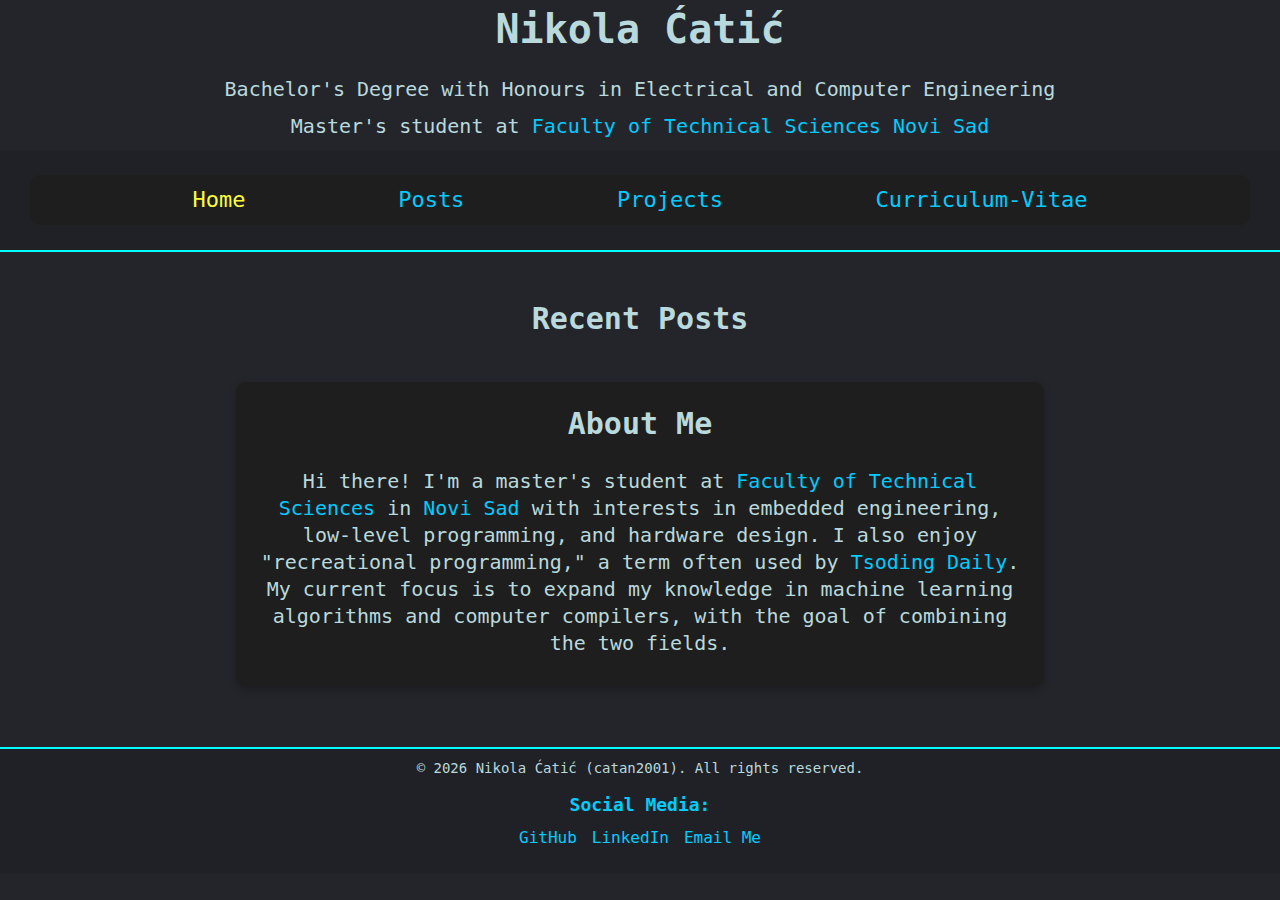
<file: index.html>
<!DOCTYPE html>
<html>

<head>
    <meta name="description"
        content="Nikola Ćatić's personal website, showcasing blogs, tutorials, and projects on embedded engineering, low-level programming, and more.">
    <meta name="keywords"
        content="Nikola Ćatić, personal website, tutorials, blogs, embedded engineering, low-level programming, hardware design">
    <meta name="author" content="Nikola Ćatić">

    <meta charset='utf-8'>
    <meta name="viewport" content="width=device-width, initial-scale=1">
    <link rel="stylesheet" href="stylesheet.css">
    <title>Nikola Ćatić - Personal Website</title>
    <link rel="shortcut icon" href="favicon.ico" type="image/x-icon">
    <link rel="icon" href="favicon.ico" type="image/x-icon">
    <script src="load_posts.js" async></script>
</head>

<h1>Nikola Ćatić</h1>

<p>Bachelor's Degree with Honours in Electrical and Computer Engineering</p>
<p> Master's student at <a href="https://ftn.uns.ac.rs/engfaculty-of-technical-sciences-eng/"> Faculty of Technical
        Sciences</a> <a href="https://en.wikipedia.org/wiki/Novi_Sad">Novi Sad</a> </p>

<body>
    <header>
        <div class="navigation-bar">
            <a class="active" href="#">Home</a>
            <a href="posts.html">Posts</a>
            <a href="projects.html">Projects</a>
            <a href="https://drive.google.com/file/d/1mvsvWoy4bFjx1_7vfuJ_JUuhYpmDRGiF/view?usp=sharing"> Curriculum-Vitae</a>
        </div>
    </header>

    <main>
        <section id="recent-posts">
            <h2>Recent Posts</h2>
        </section>

        <section class="about">
            <h2>About Me</h2>
            <p>
                Hi there! I'm a master's student at <a
                    href="https://ftn.uns.ac.rs/engfaculty-of-technical-sciences-eng/">Faculty of Technical Sciences</a>
                in <a href="https://en.wikipedia.org/wiki/Novi_Sad">Novi Sad</a> with interests in embedded engineering,
                low-level programming, and hardware design.
                I also enjoy "recreational programming," a term often used by <a
                    href="https://www.youtube.com/@TsodingDaily">Tsoding Daily</a>. My current focus is to
                expand my knowledge in machine learning algorithms and computer compilers, with the goal of combining
                the two fields.
            </p>
        </section>
    </main>

    <footer>
        <p>© <span id="year"></span> Nikola Ćatić (catan2001). All rights reserved.</p>
        <h4>Social Media:</h4>
        <div class="bottom-bar">
            <a href="https://github.com/catan2001" aria-label="Visit my GitHub profile">GitHub</a>
            <a href="https://www.linkedin.com/in/nikola-%C4%87ati%C4%87-b17419232/" aria-label="Connect with me on LinkedIn">LinkedIn</a>
            <a href="mailto:nikolacatic2001@gmail.com" aria-label="Send me an email">Email Me</a>
        </div>
    </footer>
    
    <script>
        document.getElementById('year').textContent = new Date().getFullYear();
    </script>

</body>
</file>
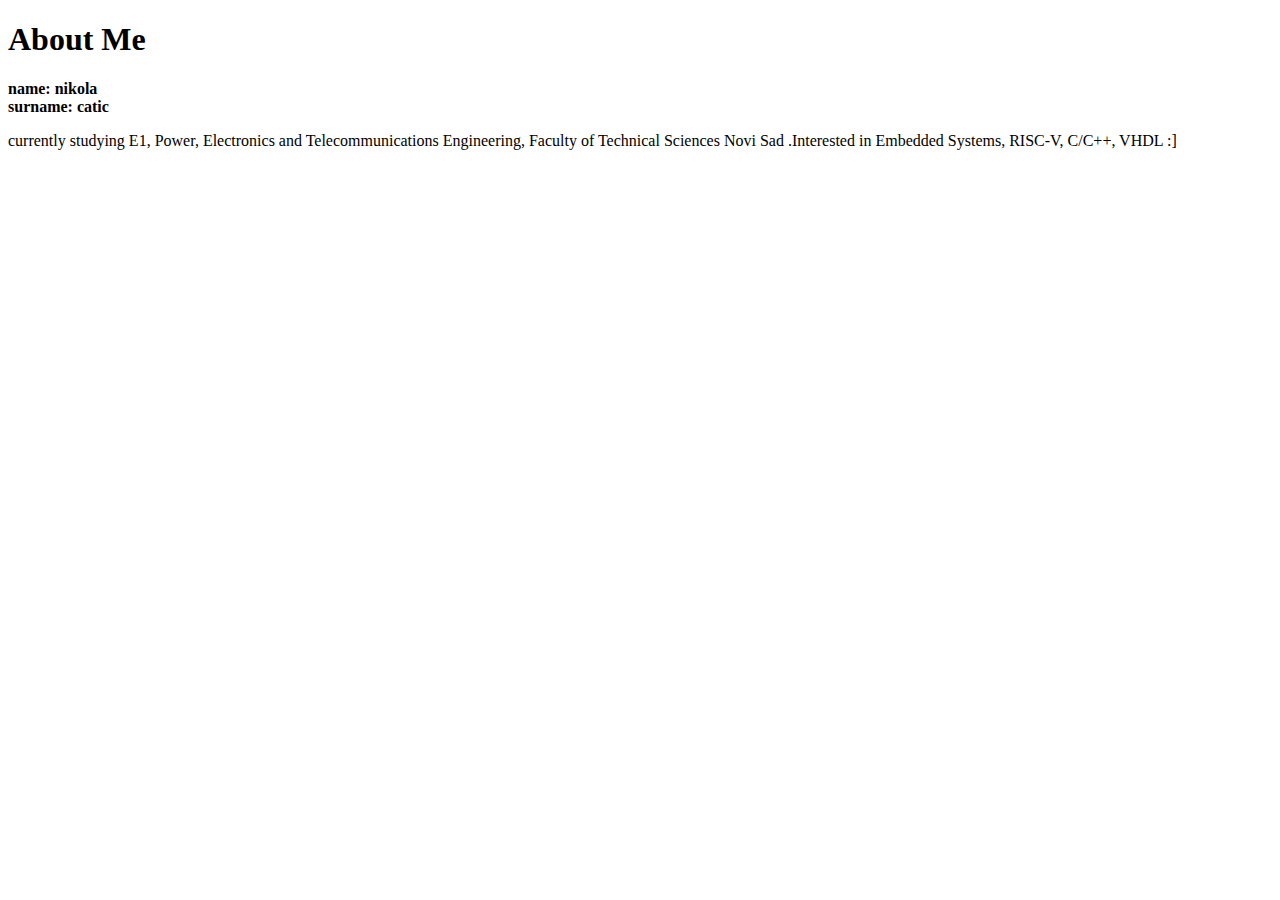
<file: info.html>
<!DOCTYPE html>
<html>

<head>
    <title>
        nikolacatic
    </title>

</head>
<body>

<h1>About Me</h1>
<p><b>name: nikola <br>surname: catic
</b></p>
currently studying E1, Power, Electronics and Telecommunications Engineering, Faculty of Technical Sciences Novi Sad
.Interested in Embedded Systems, RISC-V, C/C++, VHDL :]



</body>
</html>
</file>
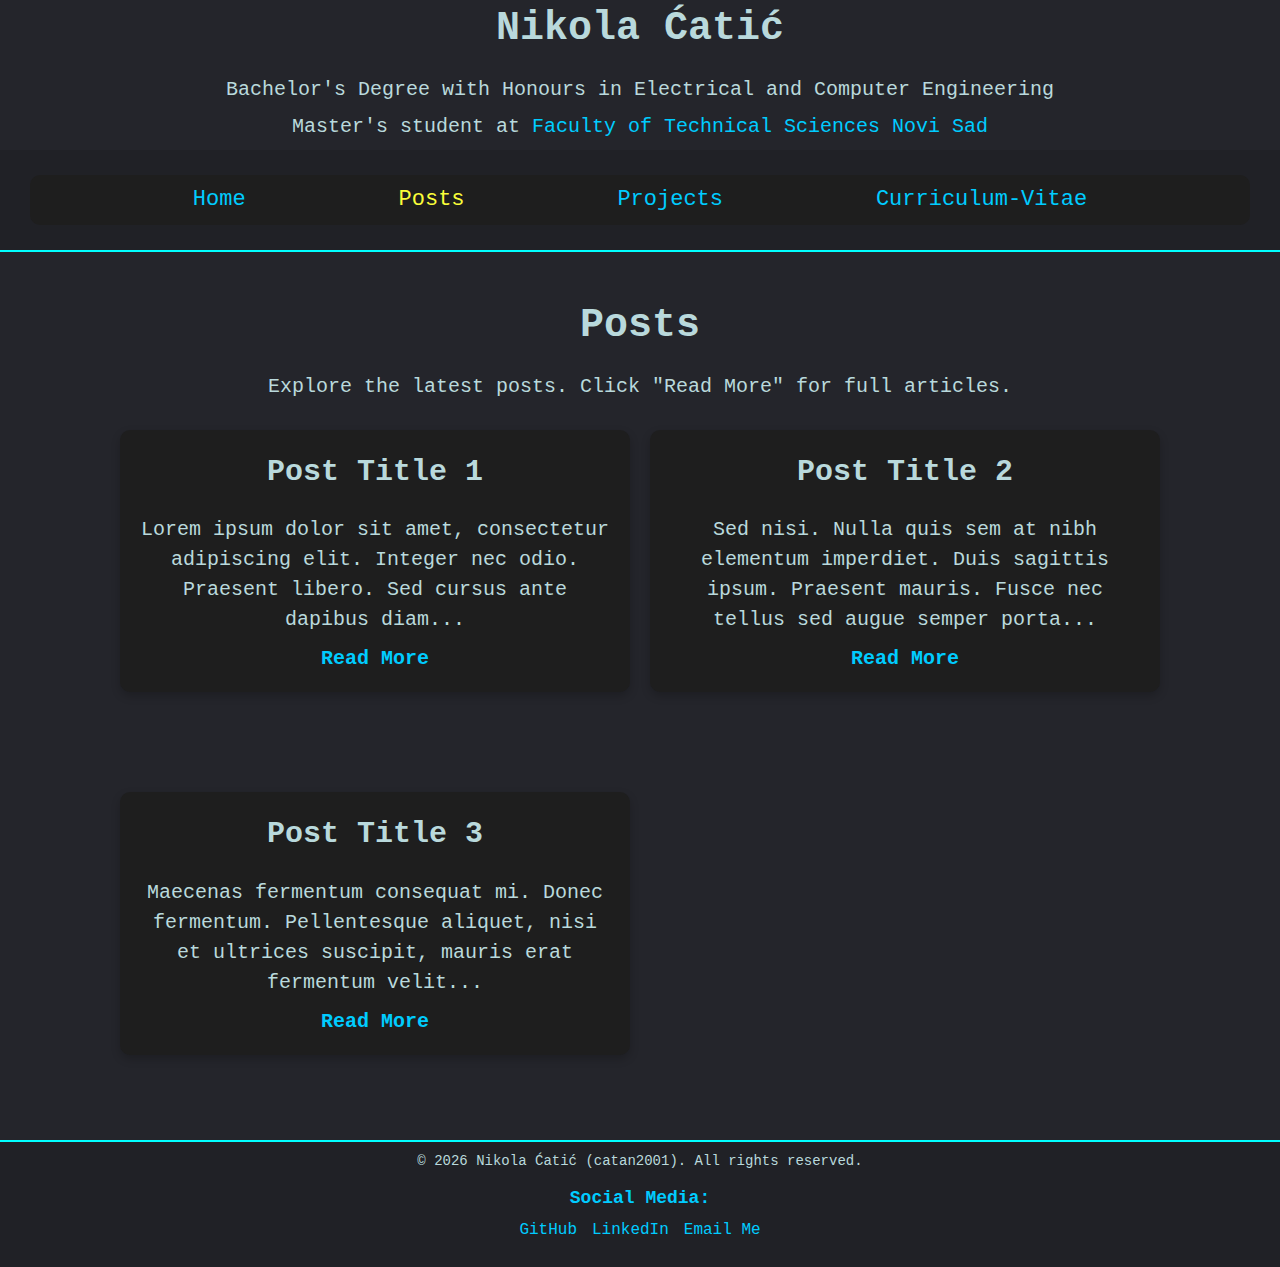
<file: posts.html>
<!DOCTYPE html>
<html>

<head>
    <meta name="description"
        content="Nikola Ćatić's personal website, showcasing blogs, tutorials, and projects on embedded engineering, low-level programming, and more.">
    <meta name="keywords"
        content="Nikola Ćatić, personal website, tutorials, blogs, embedded engineering, low-level programming, hardware design">
    <meta name="author" content="Nikola Ćatić">

    <meta charset='utf-8'>
    <meta name="viewport" content="width=device-width, initial-scale=1">
    <link rel="stylesheet" href="stylesheet.css">
    <title>Nikola Ćatić - Posts</title>
    <link rel="shortcut icon" href="favicon.ico" type="image/x-icon">
    <link rel="icon" href="favicon.ico" type="image/x-icon">
</head>

<h1>Nikola Ćatić</h1>

<p>Bachelor's Degree with Honours in Electrical and Computer Engineering</p>
<p> Master's student at <a href="https://ftn.uns.ac.rs/engfaculty-of-technical-sciences-eng/"> Faculty of Technical
        Sciences</a> <a href="https://en.wikipedia.org/wiki/Novi_Sad">Novi Sad</a> </p>

<body>
    <header>
        <div class="navigation-bar">
            <a href="index.html">Home</a>
            <a class="active" href="#">Posts</a>
            <a href="projects.html">Projects</a>
            <a href="https://drive.google.com/file/d/1mvsvWoy4bFjx1_7vfuJ_JUuhYpmDRGiF/view?usp=sharing"> Curriculum-Vitae</a>
        </div>
    </header>

    <!-- Main Content Section -->
    <main>
        <h1>Posts</h1>
        <p>Explore the latest posts. Click "Read More" for full articles.</p>

        <div class="container">
            
            <div class="content-section">
            </div>

            <!-- Staggered Post Previews -->
            <section id="all-posts">
                <article class="post-preview">
                    <h2>Post Title 1</h2>
                    <p class="excerpt">Lorem ipsum dolor sit amet, consectetur adipiscing elit. Integer nec odio. Praesent libero. Sed cursus ante dapibus diam...</p>
                    <a href="post1.html" class="read-more">Read More</a>
                </article>
                <article class="post-preview">
                    <h2>Post Title 2</h2>
                    <p class="excerpt">Sed nisi. Nulla quis sem at nibh elementum imperdiet. Duis sagittis ipsum. Praesent mauris. Fusce nec tellus sed augue semper porta...</p>
                    <a href="post2.html" class="read-more">Read More</a>
                </article>
                <article class="post-preview">
                    <h2>Post Title 3</h2>
                    <p class="excerpt">Maecenas fermentum consequat mi. Donec fermentum. Pellentesque aliquet, nisi et ultrices suscipit, mauris erat fermentum velit...</p>
                    <a href="post3.html" class="read-more">Read More</a>
                </article>
                <!-- Add more posts as needed -->
            </section>
        </div>
    </main>

    <footer>
        <p>© <span id="year"></span> Nikola Ćatić (catan2001). All rights reserved.</p>
        <h4>Social Media:</h4>
        <div class="bottom-bar">
            <a href="https://github.com/catan2001" aria-label="Visit my GitHub profile">GitHub</a>
            <a href="https://www.linkedin.com/in/nikola-%C4%87ati%C4%87-b17419232/" aria-label="Connect with me on LinkedIn">LinkedIn</a>
            <a href="mailto:nikolacatic2001@gmail.com" aria-label="Send me an email">Email Me</a>
        </div>
    </footer>

    <script>
        document.getElementById("year").textContent = new Date().getFullYear();
    </script>

</body>
</file>
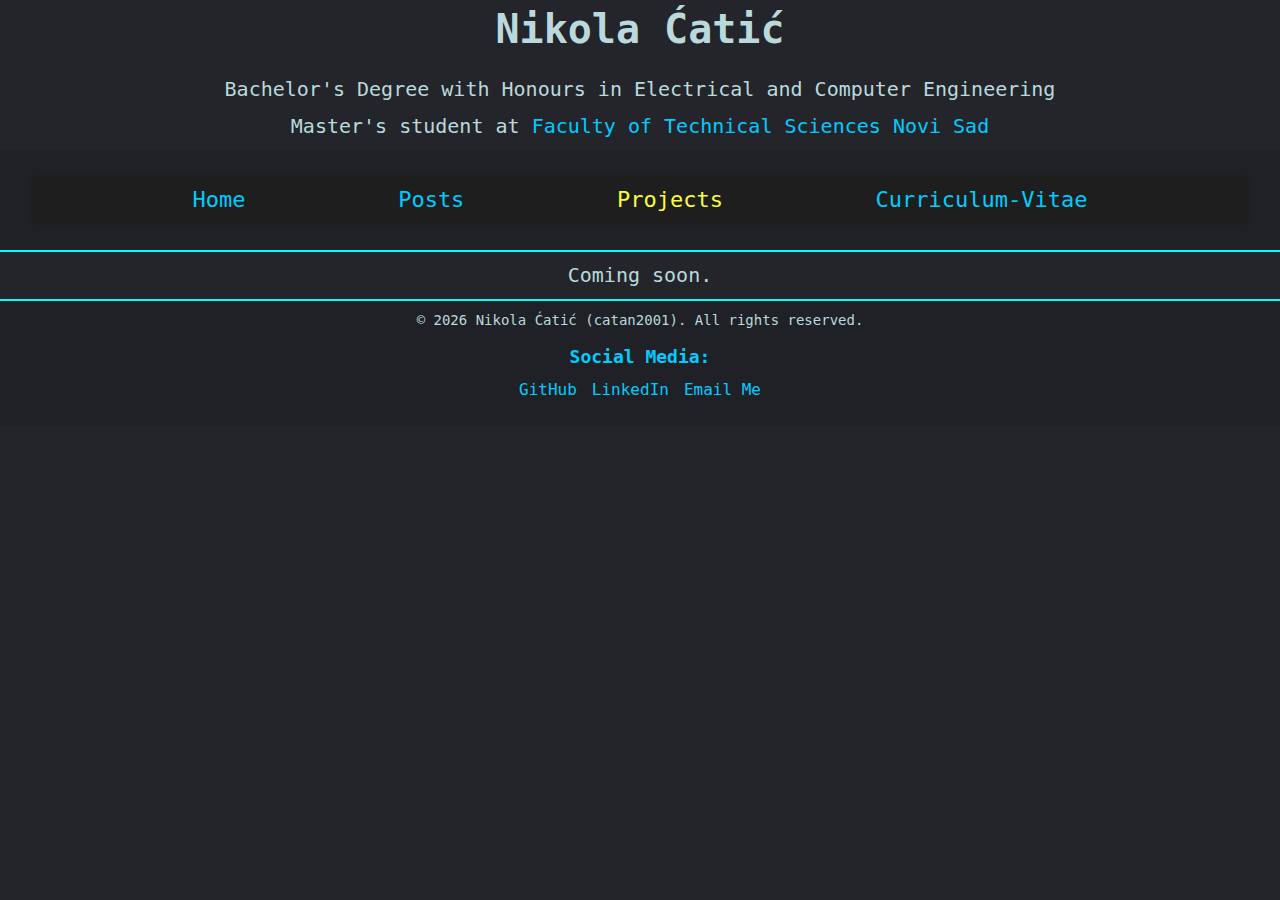
<file: projects.html>
<!DOCTYPE html>
<html>

<head>
    <meta name="description"
        content="Nikola Ćatić's personal website, showcasing blogs, tutorials, and projects on embedded engineering, low-level programming, and more.">
    <meta name="keywords"
        content="Nikola Ćatić, personal website, tutorials, blogs, embedded engineering, low-level programming, hardware design">
    <meta name="author" content="Nikola Ćatić">

    <meta charset='utf-8'>
    <meta name="viewport" content="width=device-width, initial-scale=1">
    <link rel="stylesheet" href="stylesheet.css">
    <title>Nikola Ćatić - Projects</title>
    <link rel="shortcut icon" href="favicon.ico" type="image/x-icon">
    <link rel="icon" href="favicon.ico" type="image/x-icon">
</head>

<h1>Nikola Ćatić</h1>

<p>Bachelor's Degree with Honours in Electrical and Computer Engineering</p>
<p> Master's student at <a href="https://ftn.uns.ac.rs/engfaculty-of-technical-sciences-eng/"> Faculty of Technical
        Sciences</a> <a href="https://en.wikipedia.org/wiki/Novi_Sad">Novi Sad</a> </p>

<body>
    <header>
        <div class="navigation-bar">
            <a href="index.html">Home</a>
            <a href="posts.html">Posts</a>
            <a class="active" href="projects.html">Projects</a>
            <a href="https://drive.google.com/file/d/1mvsvWoy4bFjx1_7vfuJ_JUuhYpmDRGiF/view?usp=sharing"> Curriculum-Vitae</a>
        </div>
    </header>

    <p> Coming soon.</p>

    <footer>
        <p>© <span id="year"></span> Nikola Ćatić (catan2001). All rights reserved.</p>
        <h4>Social Media:</h4>
        <div class="bottom-bar">
            <a href="https://github.com/catan2001" aria-label="Visit my GitHub profile">GitHub</a>
            <a href="https://www.linkedin.com/in/nikola-%C4%87ati%C4%87-b17419232/" aria-label="Connect with me on LinkedIn">LinkedIn</a>
            <a href="mailto:nikolacatic2001@gmail.com" aria-label="Send me an email">Email Me</a>
        </div>
    </footer>

    <script>
        document.getElementById("year").textContent = new Date().getFullYear();
    </script>

</body>
</file>
<file: stylesheet.css>
body {
    background-color: #24252B;
    /*top: 0; left: 0; width: 99%; height: 97%;
      position: absolute; display: table}*/
    margin: 0;
    padding: 0;
    color: #B9D9DC;
    font-size: 20px;
    font-family: Monaco, "Bitstream Vera Sans Mono", "Lucida Console", Terminal, monospace;
    line-height: 1.35;
}

.container {
    width: 90%;
    max-width: 1000px;
    margin: 0 auto;
    display: flex;
    justify-content: center;
    align-items: center;
}

p {
    width: 100%;
    text-align: center;
    color: #B9D9DC;
    margin: 10px 0;
}

section {
    display: block;
    margin: 0 0 25px 0
}

a {
    text-decoration: none;
    color: #00ccff;
}

.navigation-bar {
    display: flex;
    justify-content: space-evenly;
    align-content: center;
    background-color: #1e1e1e;
    padding: 10px;
    max-width: 1200px;
    margin: 0 auto;
    border-radius: 10px; /* Rounded corners */
}

.navigation-bar a {
    font-size: 22px;
}

.navigation-bar a:hover {
    color: #fdff6c;
}

.navigation-bar a.active {
    color: #fafd39;
}

.about {
    display: block;
    margin: 20px auto;
    padding: 20px;
    text-align: justify;
    width: 60%;
    background: #1e1e1e;
    border-radius: 10px; /* Rounded corners */
    box-shadow: 0 4px 8px rgba(0, 0, 0, 0.2); /* Subtle shadow */
}

.codeSection {
    display: block;
    margin: 0 auto;
    width: 75%;
    text-align: center;
    background: #222222;
}

header {
    background: rgba(0, 0, 0, 0.1);
    width: 100%;
    border-bottom: 2px solid #00FFFF;
    padding: 25px 0;
    margin: 0 0 5px 0
}

.list {
    display: flex;
    justify-content: space-evenly;
    align-items: center; /* Align items vertically */
    flex-wrap: wrap; /* Ensure it wraps on smaller screens */
}

div {
    display: flex;
    justify-content: center;
    align-items: center; /* Added for vertical alignment */
}

h1,
h2,
h3,
h4,
h5,
h6 {
    margin: 2px 0 23px;
    text-align: center;
}

footer {
    background: rgba(0, 0, 0, 0.1);
    width: 100%;
    border-top: 2px solid #00FFFF;
    text-align: center;
    min-height: 125px;
}

footer p {
    margin: 10px 0;
    font-size: 14px;
    color: #B9D9DC; /* Matches the body text color */
    text-align: center;
}

footer h4 {
    margin: 15px 0 10px;
    font-size: 18px;
    text-align: center;
    color: #00ccff; /* Social media header color */
}

.bottom-bar {
    display: flex;
    justify-content: center;
    gap: 15px;
    margin-top: 10px;
}

.bottom-bar a {
    font-size: 16px;
    color: #00ccff;
    text-align: center;
}

a:hover,
.navigation-bar a:hover,
.bottom-bar a:hover {
    color: #fdff6c;
    transition: color 0.3s ease;
}

main {
    padding: 40px 0;
    background-color: #24252B;
    text-align: center;
}
/*
.container {
    width: 80%;
    margin: 0 auto;
}
*/
/* Content Section */
.content-section h1 {
    color: #B9D9DC;
    margin-bottom: 10px;
}

.content-section p {
    color: #B9D9DC;
    font-size: 18px;
    margin-bottom: 40px; /* Adds spacing between this and the posts */
}

h1 {
    text-align: center;
    color: #B9D9DC;
    margin-bottom: 20px;
}

#all-posts {
    display: grid;
    grid-template-columns: repeat(auto-fill, minmax(300px, 1fr));
    gap: 60px;
    justify-items: center;
}

.post-preview {
    background-color: #1e1e1e;
    padding: 20px;
    border-radius: 10px;
    box-shadow: 0 4px 10px rgba(0, 0, 0, 0.2);
    transition: transform 0.3s ease-in-out;
    width: 100%;
    margin-top: 20px;
    margin-bottom: 20px;
}

.post-preview:hover {
    transform: translateY(-10px);
}

.excerpt {
    color: #B9D9DC;
    font-size: 20px;
    line-height: 1.5;
    margin: 10px 0;
}

.read-more {
    color: #00ccff;
    text-decoration: none;
    font-weight: bold;
    text-align: center;
}

.read-more:hover {
    color: #fdff6c;
}

#recent-posts {
    display: table;
    flex-wrap: wrap;
    justify-content: center;
    gap: 20px;
    margin: 00px auto;
}

.post-preview-index {
    background-color: #1e1e1e;
    padding: 20px;
    border-radius: 10px;
    box-shadow: 0 4px 10px rgba(0, 0, 0, 0.2);
    transition: transform 0.3s ease-in-out;
    width: 100%;
    margin-top: 20px;
    margin-bottom: 20px;
}

.post-preview-index:hover {
    transform: translateY(-10px);
}

.post-preview-index h2 {
    color: #B9D9DC;
}

.post-preview-index .excerpt {
    color: #B9D9DC;
    font-size: 18px;
}

.post-preview-index .read-more {
    color: #00ccff;
    text-decoration: none;
    font-weight: bold;
}

.post-preview-index .read-more:hover {
    color: #fdff6c;
}


@media (max-width: 768px) {
    .navigation-bar {
        flex-direction: column;
        align-items: center;
        gap: 10px;
    }

    #all-posts {
        grid-template-columns: 1fr;
    }

    .container {
        width: 90%;
    }
}
</file>
